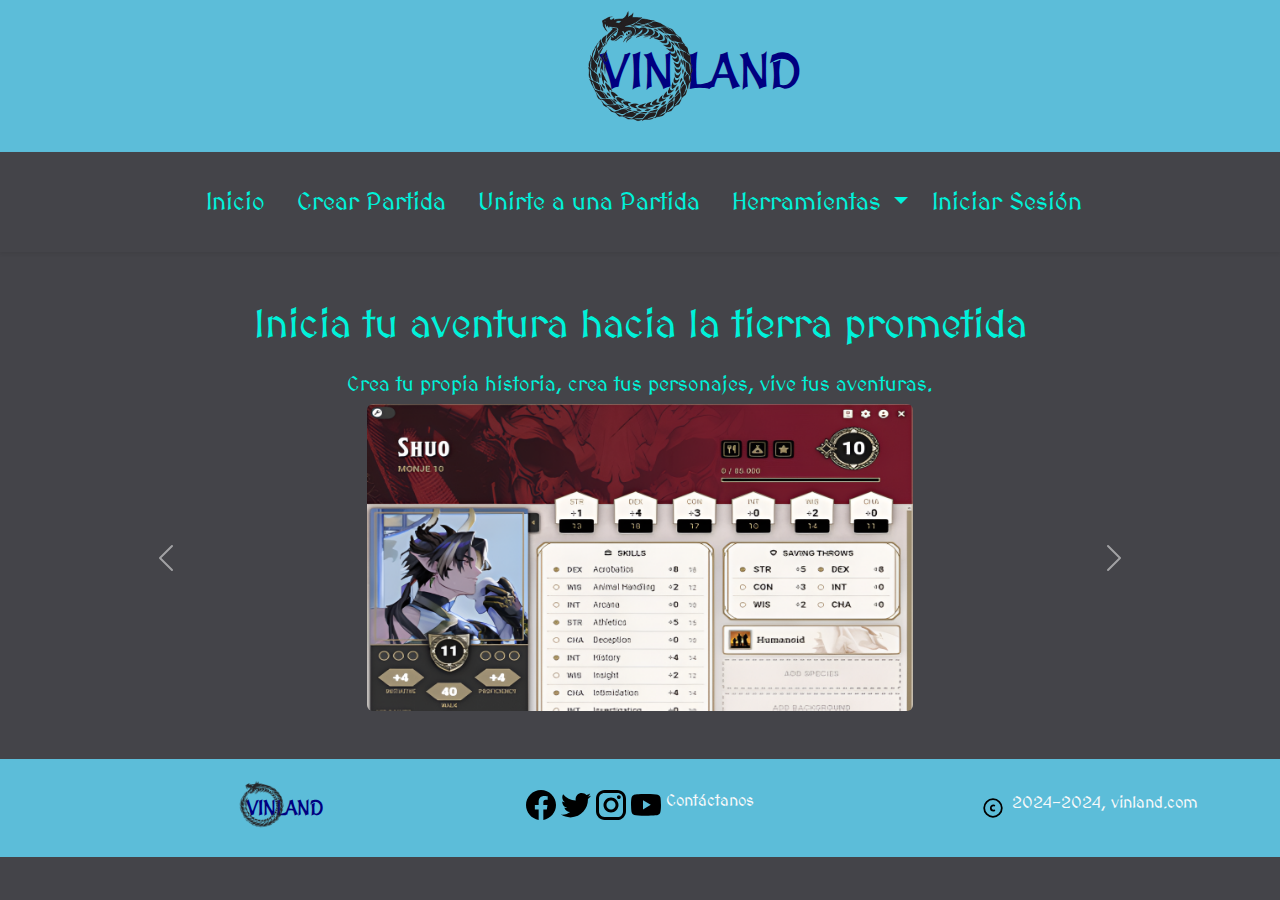
<file: index.html>
<!DOCTYPE html>
<html lang="en">
  <head>
    <meta charset="utf-8" />
    <meta name="viewport" content="width=device-width, initial-scale=1" />
    <style>
      @import url('https://fonts.googleapis.com/css2?family=Mate+SC&family=MedievalSharp&display=swap');
    </style>
    <link rel="stylesheet" href="css/bootstrap.css" />
  </head>
  <body class="bg-dark">

      <header class="bg-primary py-3 text-center">
        <div class="d-flex justify-content-center align-items-center">
          <img src="img/jordmungandr.png" class="logo-bg" alt="Imagen del Logo en el Header"/>
          <h1 class="display-5 text-uppercase fw-bold">
            <a href="index.html" class="text-decoration-none">
              <span class="text-info">VIN</span>
              <span class="text-info">LAND</span>
            </a>
          </h1>
        </div>
      </header>
  
      <nav class="navbar navbar-expand-lg bg-dark shadow-sm py-4">
        <div class="container">
          <button
            class="navbar-toggler"
            type="button"
            data-bs-toggle="collapse"
            data-bs-target="#navbarNav"
            aria-controls="navbarNav"
            aria-expanded="false"
            aria-label="Toggle navigation"
          >
            <span class="navbar-toggler-icon"></span>
          </button>
          <div class="collapse navbar-collapse" id="navbarNav">
            <ul class="navbar-nav mx-auto">
              <li class="nav-item">
                <a class="nav-link text-secondary mx-2" href="index.html">Inicio</a>
              </li>
              <li class="nav-item">
                <a class="nav-link text-secondary mx-2" href="crear/index.html">Crear Partida</a>
              </li>
              <li class="nav-item">
                <a class="nav-link text-secondary mx-2" href="partidas/index.html">Unirte a una Partida</a>
              </li>
              <li class="nav-item dropdown">
                <a
                  class="nav-link dropdown-toggle text-secondary mx-2"
                  href="#"
                  id="navbarDropdown"
                  role="button"
                  data-bs-toggle="dropdown"
                  aria-expanded="false"
                >
                  Herramientas
                </a>
                <div class="dropdown-menu p-3 bg-dark text-secondary" aria-labelledby="navbarDropdown">
                  <div class="d-flex justify-content-around align-items-start">
                    <div class="text-center mx-2">
                      <img src="img/icon-person.png" class="mb-2 img-fluid icon" alt="Icono de una Persona"/>
                      <h5>Personajes</h5>
                      <p>Crea, administra y juega tus personajes</p>
                    </div>
                    <div class="text-center mx-2">
                      <img src="img/🦆 icon _book_.png" class="mb-2 img-fluid icon" alt="Icono de un Libro"/>
                      <h5>Compendio</h5>
                      <p>Tu sistema hecho realidad</p>
                    </div>
                    <div class="text-center mx-2">
                      <img src="img/🦆 icon _compass_.png" class="mb-2 img-fluid icon" alt="Icono de una Brújula"/>
                      <h5>Creador de Mapas</h5>
                      <p>Crea mapas para tus juegos</p>
                    </div>
                  </div>
                </div>
              </li>
              <li class="nav-item">
                <a class="nav-link btn btn-lg text-secondary" href="login/index.html">Iniciar Sesión</a>
              </li>
            </ul>
          </div>
        </div>
      </nav>

      <main class="container text-center my-5">
        <h1 class="mb-4 text-secondary">Inicia tu aventura hacia la tierra prometida</h1>
        <h2 class="lead text-secondary">
          Crea tu propia historia, crea tus personajes, vive tus aventuras.
        </h2>
        <div id="carouselInicio" class="carousel slide" data-bs-ride="carousel">
          <div class="carousel-inner">
            <div class="carousel-item active">
              <div class="row justify-content-center">
                <div class="col-md-6">
                  <img src="img/shuoFicha.png" class="img-fluid rounded" alt="Imagen de Ejemplo sobre una Ficha de Personaje" />
                </div>
              </div>
            </div>
      
            <div class="carousel-item">
              <div class="row justify-content-center">
                <div class="col-md-6">
                  <img src="img/pixelcut-export.png" class="img-fluid rounded" alt="Imagen de Ejemplo sobre una partida de rol" />
                </div>
              </div>
            </div>
          </div>
    
          <button class="carousel-control-prev" type="button" data-bs-target="#carouselInicio" data-bs-slide="prev">
            <span class="carousel-control-prev-icon" aria-hidden="true"></span>
            <span class="visually-hidden">Anterior</span>
          </button>
          <button class="carousel-control-next" type="button" data-bs-target="#carouselInicio" data-bs-slide="next">
            <span class="carousel-control-next-icon" aria-hidden="true"></span>
            <span class="visually-hidden">Siguiente</span>
          </button>
        </div>
      </main>

      <footer class="bg-primary text-light py-4">
        <div class="container">
          <div class="row text-center text-md-start align-items-center">
            <div class="col-md-4 mb-3 mb-md-0 d-flex align-items-center justify-content-center">
              <img src="img/jordmungandr-footer.png" class="logo-footer-bg" alt="Imagen del Logo en el Footer"/>
              <h5 class="text-uppercase fw-bold mb-0">
                <span class="text-info">VIN</span><span class="text-info">LAND</span>
              </h5>
            </div>
      
            <div class="col-md-4 mb-3 mb-md-0 d-flex justify-content-center">
              <p class="mb-2">
                <img src="img/facebook.svg" style="width: 30px;" alt="Imagen del Logo de Facebook"/>
                <img src="img/twitter.svg" style="width: 30px;" alt="Imagen del Logo de Twitter"/>
                <img src="img/instagram.svg" style="width: 30px;" alt="Imagen del Logo de Instagram"/>
                <img src="img/youtube.svg" style="width: 30px;" alt="Imagen del Logo de Youtube"/>
                Contáctanos
              </p>
            </div>
      
            <div class="col-md-4 text-center text-md-end">
              <p class="mb-2">
                <img src="img/icon _copyright_.svg" class="me-1" style="width: 20px;" alt="Imagen del Logo Copyright"/>
                2024-2024, vinland.com
              </p>
            </div>
          </div>
        </div>
      </footer>

      <script src="https://cdn.jsdelivr.net/npm/bootstrap@5.3.0-alpha3/dist/js/bootstrap.bundle.min.js"></script>
  </body>
</html>
</file>
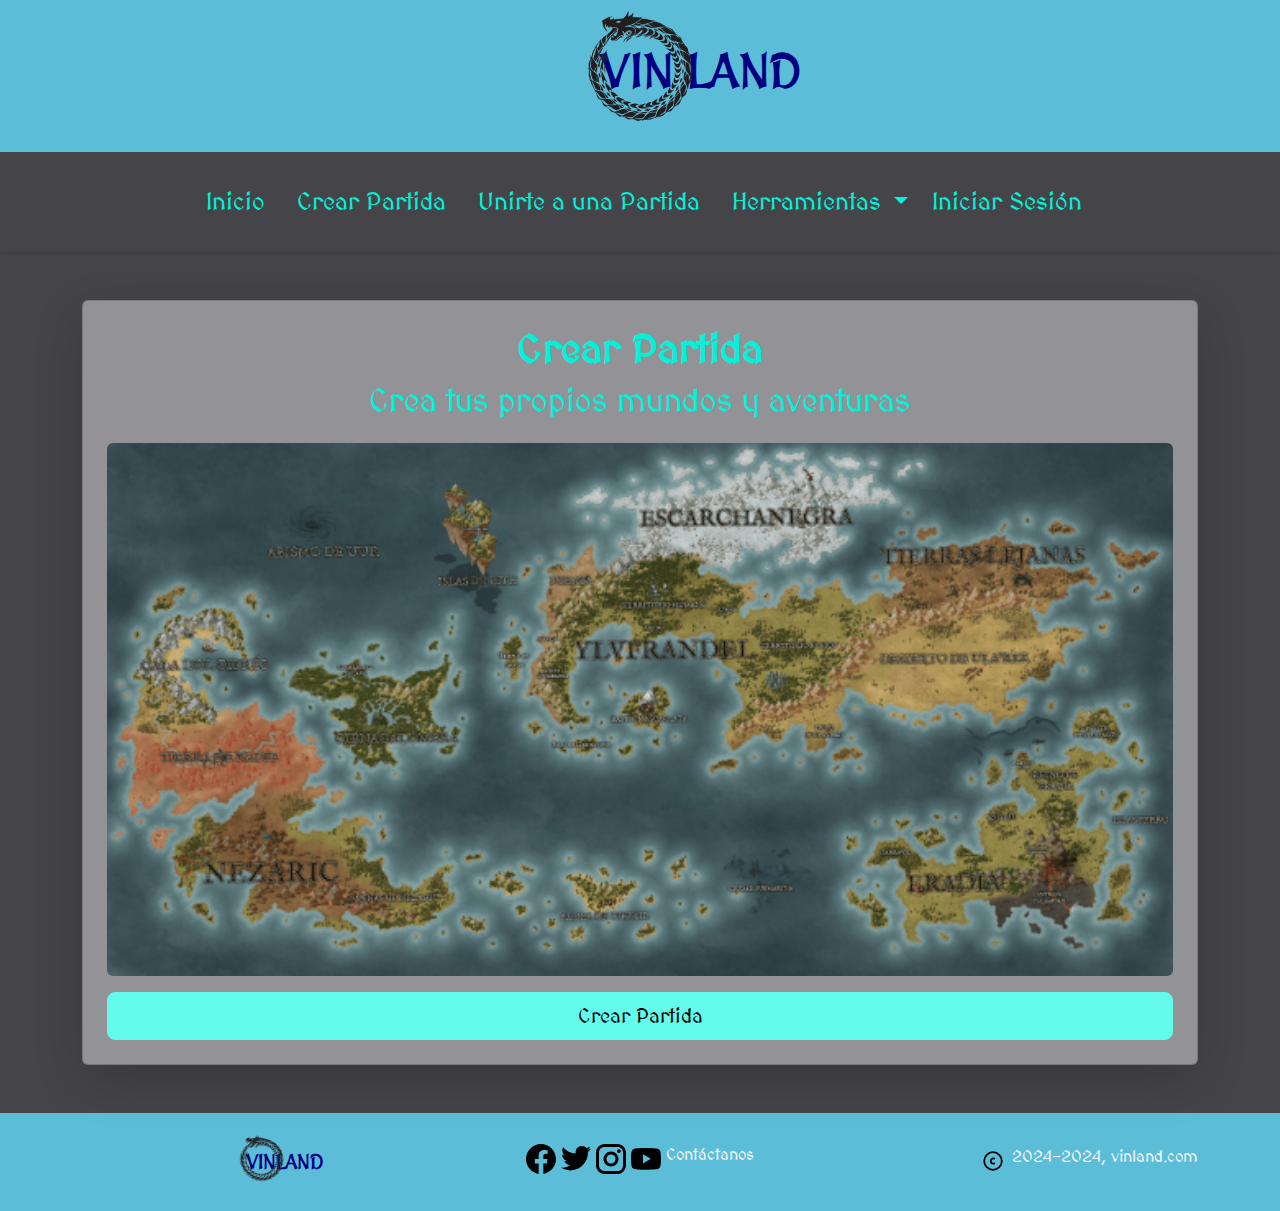
<file: crear/index.html>
<!DOCTYPE html>
<html>
  <head>
    <meta charset="utf-8" />
    <meta name="viewport" content="width=device-width, initial-scale=1" />
    <style>
      @import url('https://fonts.googleapis.com/css2?family=Mate+SC&family=MedievalSharp&display=swap');
    </style>
    <link rel="stylesheet" href="../css/bootstrap.css" />
  </head>
  <body class="bg-dark">

    <header class="bg-primary py-3 text-center">
      <div class="d-flex justify-content-center align-items-center">
        <img src="../img/jordmungandr.png" class="logo-bg" alt="Imagen del Logo en el Header"/>
        <h1 class="display-5 text-uppercase fw-bold">
          <a href="../index.html" class="text-decoration-none">
            <span class="text-info">VIN</span>
            <span class="text-info">LAND</span>
          </a>
        </h1>
      </div>
    </header>

    <nav class="navbar navbar-expand-lg bg-dark shadow-sm py-4">
      <div class="container">
        <button
          class="navbar-toggler"
          type="button"
          data-bs-toggle="collapse"
          data-bs-target="#navbarNav"
          aria-controls="navbarNav"
          aria-expanded="false"
          aria-label="Toggle navigation"
        >
          <span class="navbar-toggler-icon"></span>
        </button>
        <div class="collapse navbar-collapse" id="navbarNav">
          <ul class="navbar-nav mx-auto">
            <li class="nav-item">
              <a class="nav-link text-secondary mx-2" href="../index.html">Inicio</a>
            </li>
            <li class="nav-item">
              <a class="nav-link text-secondary mx-2" href="../crear/index.html">Crear Partida</a>
            </li>
            <li class="nav-item">
              <a class="nav-link text-secondary mx-2" href="../partidas/index.html">Unirte a una Partida</a>
            </li>
            <li class="nav-item dropdown">
              <a
                class="nav-link dropdown-toggle text-secondary mx-2"
                href="#"
                id="navbarDropdown"
                role="button"
                data-bs-toggle="dropdown"
                aria-expanded="false"
              >
                Herramientas
              </a>
              <div class="dropdown-menu p-3 bg-dark text-secondary" aria-labelledby="navbarDropdown">
                <div class="d-flex justify-content-around align-items-start">
                  <div class="text-center mx-2">
                    <img src="../img/icon-person.png" class="mb-2 img-fluid icon" alt="Icono de una Persona"/>
                    <h5>Personajes</h5>
                    <p>Crea, administra y juega tus personajes</p>
                  </div>
                  <div class="text-center mx-2">
                    <img src="../img/🦆 icon _book_.png" class="mb-2 img-fluid icon" alt="Icono de un Libro"/>
                    <h5>Compendio</h5>
                    <p>Tu sistema hecho realidad</p>
                  </div>
                  <div class="text-center mx-2">
                    <img src="../img/🦆 icon _compass_.png" class="mb-2 img-fluid icon" alt="Icono de una Brújula"/>
                    <h5>Creador de Mapas</h5>
                    <p>Crea mapas para tus juegos</p>
                  </div>
                </div>
              </div>
            </li>
            <li class="nav-item">
              <a class="nav-link btn btn-lg text-secondary" href="../login/index.html">Iniciar Sesión</a>
            </li>
          </ul>
        </div>
      </div>
    </nav>

    <main class="container text-center my-5">
      <div class="card shadow-lg p-4 mx-auto">
        <h1 class="fw-bold text-secondary">Crear Partida</h1>
        <h2 class="text-secondary">Crea tus propios mundos y aventuras</h2>
        <img src="../img/Mapa 1.png" class="img-fluid rounded my-3" alt="Imagen que muestra un Mapa del Mundo usado en una Aventura"/>
        <button class="btn btn-secondary btn-lg" onclick="mensajeAlerta()">Crear Partida</button>
      </div>
    </main>

    <footer class="bg-primary text-light py-4">
      <div class="container">
        <div class="row text-center text-md-start align-items-center">
          <div class="col-md-4 mb-3 mb-md-0 d-flex align-items-center justify-content-center">
            <img src="../img/jordmungandr-footer.png" class="logo-footer-bg" alt="Imagen del Logo en el Footer"/>
            <h5 class="text-uppercase fw-bold mb-0">
              <span class="text-info">VIN</span><span class="text-info">LAND</span>
            </h5>
          </div>
    
          <div class="col-md-4 mb-3 mb-md-0 d-flex justify-content-center">
            <p class="mb-2">
              <img src="../img/facebook.svg" style="width: 30px;" alt="Imagen del Logo de Facebook"/>
              <img src="../img/twitter.svg" style="width: 30px;" alt="Imagen del Logo de Twitter"/>
              <img src="../img/instagram.svg" style="width: 30px;" alt="Imagen del Logo de Instagram"/>
              <img src="../img/youtube.svg" style="width: 30px;" alt="Imagen del Logo de Youtube"/>
              Contáctanos
            </p>
          </div>
    
          <div class="col-md-4 text-center text-md-end">
            <p class="mb-2">
              <img src="../img/icon _copyright_.svg" class="me-1" style="width: 20px;" alt="Imagen del Logo Copyright"/>
              2024-2024, vinland.com
            </p>
          </div>
        </div>
      </div>
    </footer>

    <script src="https://cdn.jsdelivr.net/npm/bootstrap@5.3.0-alpha3/dist/js/bootstrap.bundle.min.js"></script>
    <script>
      function mensajeAlerta() {
        alert("Disponible proximamente!!!");
      }
    </script>
  </body>
</html>
</file>
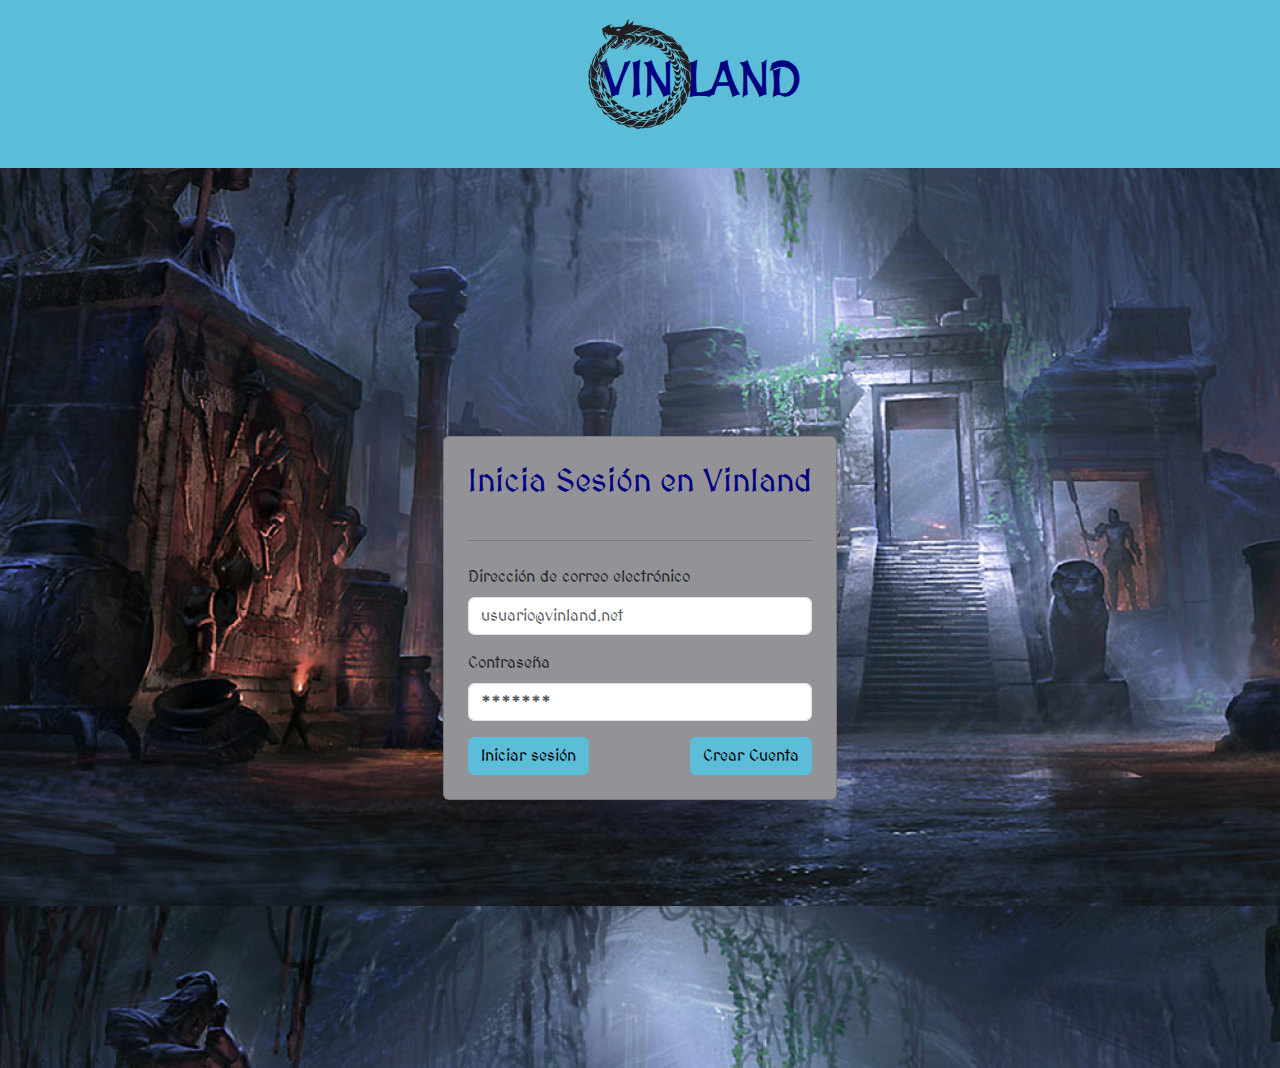
<file: login/index.html>
<!DOCTYPE html>
<html>
  <head>
    <meta charset="utf-8" />
    <meta name="viewport" content="width=device-width, initial-scale=1" />
    <style>
      @import url('https://fonts.googleapis.com/css2?family=Mate+SC&family=MedievalSharp&display=swap');
    </style>
    <link rel="stylesheet" href="../css/bootstrap.css" />
  </head>
  <body class="img-bg">

    <header class="bg-primary py-4 text-center">
      <div class="d-flex justify-content-center align-items-center">
        <img src="../img/jordmungandr.png" class="logo-bg" alt="Imagen del Logo en el Header"/>
        <h1 class="display-5 text-uppercase fw-bold">
          <a href="../index.html" class="text-decoration-none">
            <span class="text-info">VIN</span>
            <span class="text-info">LAND</span>
          </a>
        </h1>
      </div>
    </header>

    <main class="container d-flex justify-content-center align-items-center vh-100">
      <div class="card shadow-lg p-4 card-bg">
        <h2 class="text-center mb-4 text-info">
          Inicia Sesión en Vinland
        </h2>
        <hr class="mb-4" />
        <form>
          <div class="mb-3">
            <label for="email" class="form-label">Dirección de correo electrónico</label>
            <input
              type="email"
              class="form-control"
              id="email"
              placeholder="usuario@vinland.net"
            />
          </div>
          <div class="mb-3">
            <label for="password" class="form-label">Contraseña</label>
            <input
              type="password"
              class="form-control"
              id="password"
              placeholder="*******"
            />
          </div>
          <div class="d-flex justify-content-between">
            <button type="submit" class="btn btn-primary">Iniciar sesión</button>
            <button type="submit" class="btn btn-primary">Crear Cuenta</button>
          </div>
        </form>
      </div>
    </main>

    <script
      src="https://cdn.jsdelivr.net/npm/bootstrap@5.3.0-alpha3/dist/js/bootstrap.bundle.min.js"
    ></script>
  </body>
</html>
</file>
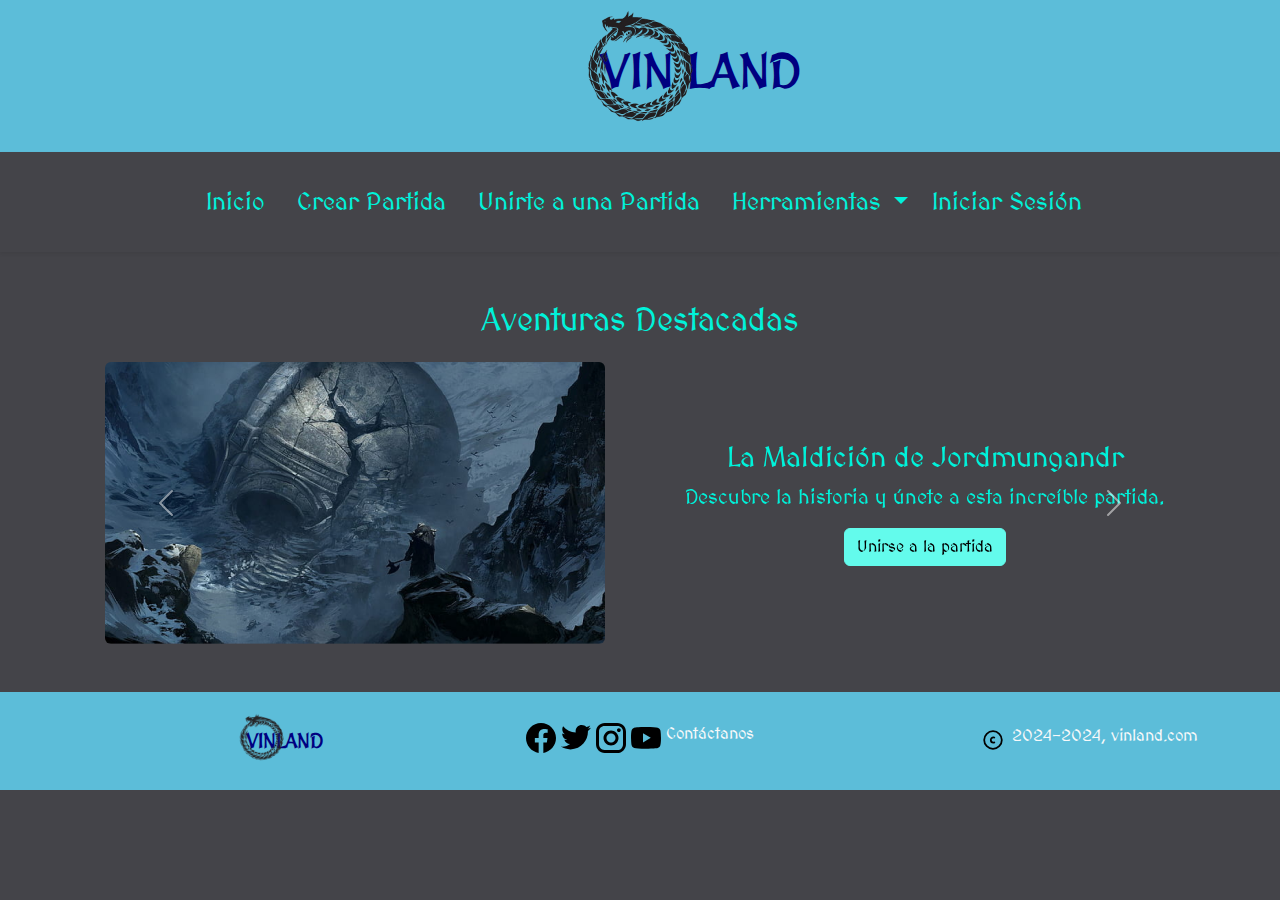
<file: partidas/index.html>
<!DOCTYPE html>
<html>

<head>
  <meta charset="utf-8" />
  <meta name="viewport" content="width=device-width, initial-scale=1" />
  <style>
    @import url('https://fonts.googleapis.com/css2?family=Mate+SC&family=MedievalSharp&display=swap');
  </style>
  <link rel="stylesheet" href="../css/bootstrap.css" />
</head>

<body class="bg-dark">

  <header class="bg-primary py-3 text-center">
    <div class="d-flex justify-content-center align-items-center">
      <img src="../img/jordmungandr.png" class="logo-bg" alt="Imagen del Logo en el Header"/>
      <h1 class="display-5 text-uppercase fw-bold">
        <a href="../index.html" class="text-decoration-none">
          <span class="text-info">VIN</span>
          <span class="text-info">LAND</span>
        </a>
      </h1>
    </div>
  </header>

  <nav class="navbar navbar-expand-lg bg-dark shadow-sm py-4">
    <div class="container">
      <button class="navbar-toggler" type="button" data-bs-toggle="collapse" data-bs-target="#navbarNav"
        aria-controls="navbarNav" aria-expanded="false" aria-label="Toggle navigation">
        <span class="navbar-toggler-icon"></span>
      </button>
      <div class="collapse navbar-collapse" id="navbarNav">
        <ul class="navbar-nav mx-auto">
          <li class="nav-item">
            <a class="nav-link text-secondary mx-2" href="../index.html">Inicio</a>
          </li>
          <li class="nav-item">
            <a class="nav-link text-secondary mx-2" href="../crear/index.html">Crear Partida</a>
          </li>
          <li class="nav-item">
            <a class="nav-link text-secondary mx-2" href="../partidas/index.html">Unirte a una Partida</a>
          </li>
          <li class="nav-item dropdown">
            <a class="nav-link dropdown-toggle text-secondary mx-2" href="#" id="navbarDropdown" role="button"
              data-bs-toggle="dropdown" aria-expanded="false">
              Herramientas
            </a>
            <div class="dropdown-menu p-3 bg-dark text-secondary" aria-labelledby="navbarDropdown">
              <div class="d-flex justify-content-around align-items-start">
                <div class="text-center mx-2">
                  <img src="../img/icon-person.png" class="mb-2 img-fluid icon" alt="Icono de una Persona"/>
                  <h5>Personajes</h5>
                  <p>Crea, administra y juega tus personajes</p>
                </div>
                <div class="text-center mx-2">
                  <img src="../img/🦆 icon _book_.png" class="mb-2 img-fluid icon" alt="Icono de un Libro"/>
                  <h5>Compendio</h5>
                  <p>Tu sistema hecho realidad</p>
                </div>
                <div class="text-center mx-2">
                  <img src="../img/🦆 icon _compass_.png" class="mb-2 img-fluid icon" alt="Icono de una Brújula"/>
                  <h5>Creador de Mapas</h5>
                  <p>Crea mapas para tus juegos</p>
                </div>
              </div>
            </div>
          </li>
          <li class="nav-item">
            <a class="nav-link btn btn-lg text-secondary" href="../login/index.html">Iniciar Sesión</a>
          </li>
        </ul>
      </div>
    </div>
  </nav>

  <main class="container text-center my-5">
    <h2 class="text-secondary mb-4">Aventuras Destacadas</h2>
    <div id="aventuraCarousel" class="carousel slide" data-bs-ride="carousel">
      <div class="carousel-inner">
        <div class="carousel-item active">
          <div class="row align-items-center">
            <div class="col-md-6">
              <img src="../img/maldicionjordmungandr-1.png" class="img-fluid rounded" alt="Portada de una partida llamada Maldición de Jordmungandr" />
            </div>
            <div class="col-md-6">
              <h3 class="text-secondary">La Maldición de Jordmungandr</h3>
              <p class="lead text-secondary">Descubre la historia y únete a esta increíble partida.</p>
              <a href="#" class="btn btn-secondary" data-bs-toggle="modal" data-bs-target="#modalJormundangr">Unirse a la partida</a>
            </div>
          </div>
        </div>

        <div class="carousel-item">
          <div class="row align-items-center">
            <div class="col-md-6">
              <img src="../img/tumbadelrey-1.png" class="img-fluid rounded" alt="Portada de una partida llamada Tumba del Rey" />
            </div>
            <div class="col-md-6">
              <h3 class="text-secondary">La Tumba del Rey</h3>
              <p class="lead text-secondary">Una aventura épica que no te puedes perder.</p>
              <a href="#" class="btn btn-secondary" data-bs-toggle="modal" data-bs-target="#modalTumbaRey">Unirse a la partida</a>
            </div>
          </div>
        </div>
      </div>

      <button class="carousel-control-prev" type="button" data-bs-target="#aventuraCarousel" data-bs-slide="prev">
        <span class="carousel-control-prev-icon" aria-hidden="true"></span>
        <span class="visually-hidden">Anterior</span>
      </button>
      <button class="carousel-control-next" type="button" data-bs-target="#aventuraCarousel" data-bs-slide="next">
        <span class="carousel-control-next-icon" aria-hidden="true"></span>
        <span class="visually-hidden">Siguiente</span>
      </button>
    </div>
  </main>

  <footer class="bg-primary text-light py-4">
    <div class="container">
      <div class="row text-center text-md-start align-items-center">
        <div class="col-md-4 mb-3 mb-md-0 d-flex align-items-center justify-content-center">
          <img src="../img/jordmungandr-footer.png" class="logo-footer-bg" alt="Imagen del Logo en el Footer"/>
          <h5 class="text-uppercase fw-bold mb-0">
            <span class="text-info">VIN</span><span class="text-info">LAND</span>
          </h5>
        </div>

        <div class="col-md-4 mb-3 mb-md-0 d-flex justify-content-center">
          <p class="mb-2">
            <img src="../img/facebook.svg" style="width: 30px;" alt="Imagen del Logo de Facebook"/>
            <img src="../img/twitter.svg" style="width: 30px;" alt="Imagen del Logo de Twitter"/>
            <img src="../img/instagram.svg" style="width: 30px;" alt="Imagen del Logo de Instagram"/>
            <img src="../img/youtube.svg" style="width: 30px;" alt="Imagen del Logo de Youtube"/>
            Contáctanos
          </p>
        </div>

        <div class="col-md-4 text-center text-md-end">
          <p class="mb-2">
            <img src="../img/icon _copyright_.svg" class="me-1" style="width: 20px;" alt="Imagen del Logo Copyright"/>
            2024-2024, vinland.com
          </p>
        </div>
      </div>
    </div>
  </footer>
  
  <div class="modal fade" id="modalJormundangr" tabindex="-1" aria-labelledby="modalJormundangrLabel"
    aria-hidden="true">
    <div class="modal-dialog">
      <div class="modal-content">
        <div class="modal-header">
          <h5 class="modal-title" id="modalJormundangrLabel">Unirse a "La Maldición de Jormundangr"</h5>
          <button type="button" class="btn-close" data-bs-dismiss="modal" aria-label="Cerrar"></button>
        </div>
        <div class="modal-body">
          <p>Descubre la historia y únete a esta increíble partida.</p>
        </div>
        <div class="modal-footer">
          <button type="button" class="btn btn-secondary" data-bs-dismiss="modal">Cerrar</button>
          <button type="button" class="btn btn-secondary">Unirse</button>
        </div>
      </div>
    </div>
  </div>

  
  <div class="modal fade" id="modalTumbaRey" tabindex="-1" aria-labelledby="modalTumbaReyLabel" aria-hidden="true">
    <div class="modal-dialog">
      <div class="modal-content">
        <div class="modal-header">
          <h5 class="modal-title" id="modalTumbaReyLabel">Unirse a "La Tumba del Rey"</h5>
          <button type="button" class="btn-close" data-bs-dismiss="modal" aria-label="Cerrar"></button>
        </div>
        <div class="modal-body">
          <p>Una aventura épica que no te puedes perder.</p>
        </div>
        <div class="modal-footer">
          <button type="button" class="btn btn-secondary" data-bs-dismiss="modal">Cerrar</button>
          <button type="button" class="btn btn-secondary">Unirse</button>
        </div>
      </div>
    </div>
  </div>

  <script src="https://cdn.jsdelivr.net/npm/bootstrap@5.3.0-alpha3/dist/js/bootstrap.bundle.min.js"></script>
</body>

</html>
</file>
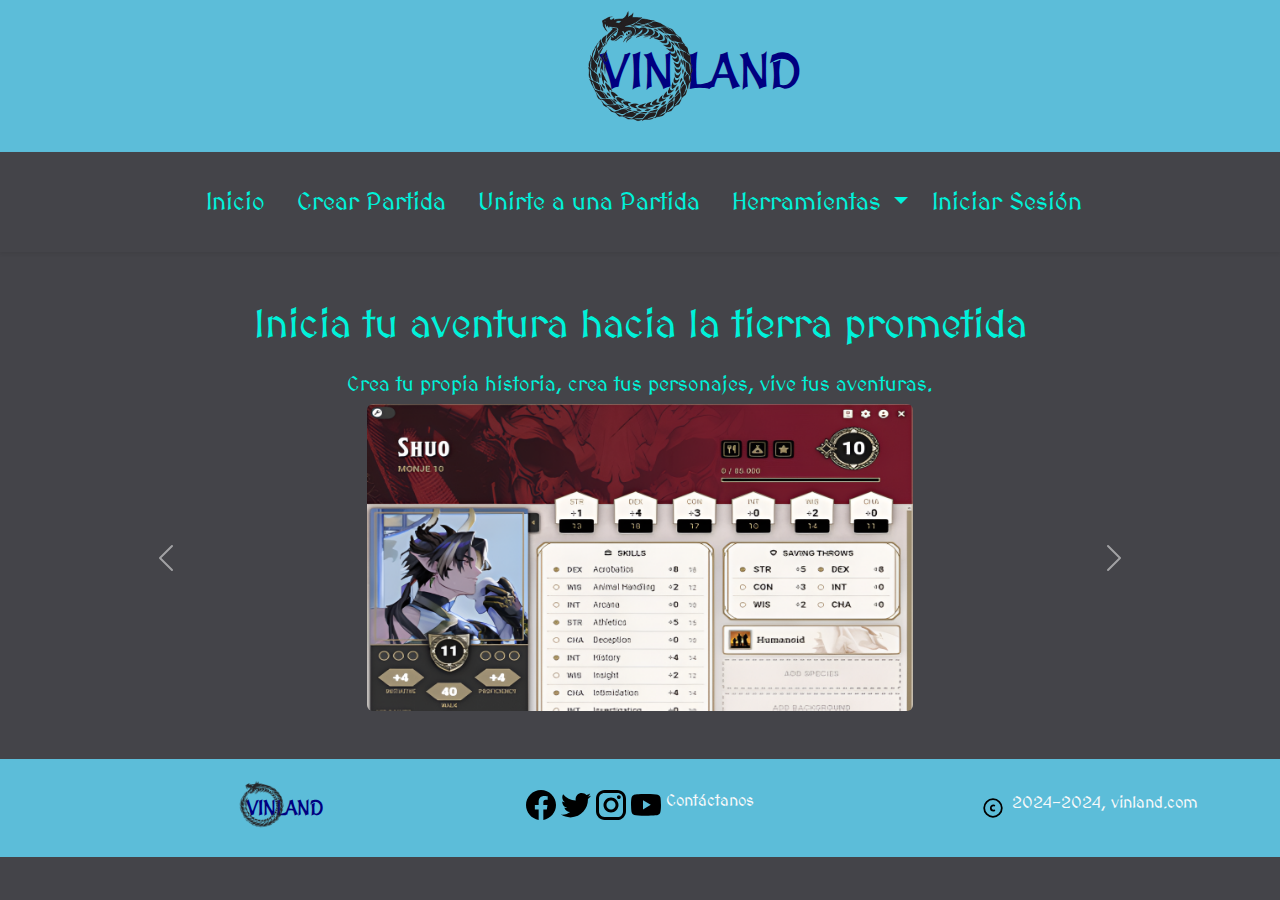
<file: proyectoFigma/index.html>
<!DOCTYPE html>
<html lang="en">
  <head>
    <meta charset="utf-8" />
    <meta name="viewport" content="width=device-width, initial-scale=1" />
    <style>
      @import url('https://fonts.googleapis.com/css2?family=Mate+SC&family=MedievalSharp&display=swap');
    </style>
    <link rel="stylesheet" href="../css/bootstrap.css" />
  </head>
  <body class="bg-dark">

      <header class="bg-primary py-3 text-center">
        <div class="d-flex justify-content-center align-items-center">
          <img src="img/jordmungandr.png" class="logo-bg" alt="Imagen del Logo en el Header"/>
          <h1 class="display-5 text-uppercase fw-bold">
            <a href="index.html" class="text-decoration-none">
              <span class="text-info">VIN</span>
              <span class="text-info">LAND</span>
            </a>
          </h1>
        </div>
      </header>
  
      <nav class="navbar navbar-expand-lg bg-dark shadow-sm py-4">
        <div class="container">
          <button
            class="navbar-toggler"
            type="button"
            data-bs-toggle="collapse"
            data-bs-target="#navbarNav"
            aria-controls="navbarNav"
            aria-expanded="false"
            aria-label="Toggle navigation"
          >
            <span class="navbar-toggler-icon"></span>
          </button>
          <div class="collapse navbar-collapse" id="navbarNav">
            <ul class="navbar-nav mx-auto">
              <li class="nav-item">
                <a class="nav-link text-secondary mx-2" href="index.html">Inicio</a>
              </li>
              <li class="nav-item">
                <a class="nav-link text-secondary mx-2" href="crear/index.html">Crear Partida</a>
              </li>
              <li class="nav-item">
                <a class="nav-link text-secondary mx-2" href="partidas/index.html">Unirte a una Partida</a>
              </li>
              <li class="nav-item dropdown">
                <a
                  class="nav-link dropdown-toggle text-secondary mx-2"
                  href="#"
                  id="navbarDropdown"
                  role="button"
                  data-bs-toggle="dropdown"
                  aria-expanded="false"
                >
                  Herramientas
                </a>
                <div class="dropdown-menu p-3 bg-dark text-secondary" aria-labelledby="navbarDropdown">
                  <div class="d-flex justify-content-around align-items-start">
                    <div class="text-center mx-2">
                      <img src="img/icon-person.png" class="mb-2 img-fluid icon" alt="Icono de una Persona"/>
                      <h5>Personajes</h5>
                      <p>Crea, administra y juega tus personajes</p>
                    </div>
                    <div class="text-center mx-2">
                      <img src="img/🦆 icon _book_.png" class="mb-2 img-fluid icon" alt="Icono de un Libro"/>
                      <h5>Compendio</h5>
                      <p>Tu sistema hecho realidad</p>
                    </div>
                    <div class="text-center mx-2">
                      <img src="img/🦆 icon _compass_.png" class="mb-2 img-fluid icon" alt="Icono de una Brújula"/>
                      <h5>Creador de Mapas</h5>
                      <p>Crea mapas para tus juegos</p>
                    </div>
                  </div>
                </div>
              </li>
              <li class="nav-item">
                <a class="nav-link btn btn-lg text-secondary" href="login/index.html">Iniciar Sesión</a>
              </li>
            </ul>
          </div>
        </div>
      </nav>

      <main class="container text-center my-5">
        <h1 class="mb-4 text-secondary">Inicia tu aventura hacia la tierra prometida</h1>
        <h2 class="lead text-secondary">
          Crea tu propia historia, crea tus personajes, vive tus aventuras.
        </h2>
        <div id="carouselInicio" class="carousel slide" data-bs-ride="carousel">
          <div class="carousel-inner">
            <div class="carousel-item active">
              <div class="row justify-content-center">
                <div class="col-md-6">
                  <img src="img/shuoFicha.png" class="img-fluid rounded" alt="Imagen de Ejemplo sobre una Ficha de Personaje" />
                </div>
              </div>
            </div>
      
            <div class="carousel-item">
              <div class="row justify-content-center">
                <div class="col-md-6">
                  <img src="img/pixelcut-export.png" class="img-fluid rounded" alt="Imagen de Ejemplo sobre una partida de rol" />
                </div>
              </div>
            </div>
          </div>
    
          <button class="carousel-control-prev" type="button" data-bs-target="#carouselInicio" data-bs-slide="prev">
            <span class="carousel-control-prev-icon" aria-hidden="true"></span>
            <span class="visually-hidden">Anterior</span>
          </button>
          <button class="carousel-control-next" type="button" data-bs-target="#carouselInicio" data-bs-slide="next">
            <span class="carousel-control-next-icon" aria-hidden="true"></span>
            <span class="visually-hidden">Siguiente</span>
          </button>
        </div>
      </main>

      <footer class="bg-primary text-light py-4">
        <div class="container">
          <div class="row text-center text-md-start align-items-center">
            <div class="col-md-4 mb-3 mb-md-0 d-flex align-items-center justify-content-center">
              <img src="img/jordmungandr-footer.png" class="logo-footer-bg" alt="Imagen del Logo en el Footer"/>
              <h5 class="text-uppercase fw-bold mb-0">
                <span class="text-info">VIN</span><span class="text-info">LAND</span>
              </h5>
            </div>
      
            <div class="col-md-4 mb-3 mb-md-0 d-flex justify-content-center">
              <p class="mb-2">
                <img src="img/facebook.svg" style="width: 30px;" alt="Imagen del Logo de Facebook"/>
                <img src="img/twitter.svg" style="width: 30px;" alt="Imagen del Logo de Twitter"/>
                <img src="img/instagram.svg" style="width: 30px;" alt="Imagen del Logo de Instagram"/>
                <img src="img/youtube.svg" style="width: 30px;" alt="Imagen del Logo de Youtube"/>
                Contáctanos
              </p>
            </div>
      
            <div class="col-md-4 text-center text-md-end">
              <p class="mb-2">
                <img src="img/icon _copyright_.svg" class="me-1" style="width: 20px;" alt="Imagen del Logo Copyright"/>
                2024-2024, vinland.com
              </p>
            </div>
          </div>
        </div>
      </footer>

      <script src="https://cdn.jsdelivr.net/npm/bootstrap@5.3.0-alpha3/dist/js/bootstrap.bundle.min.js"></script>
  </body>
</html>
</file>
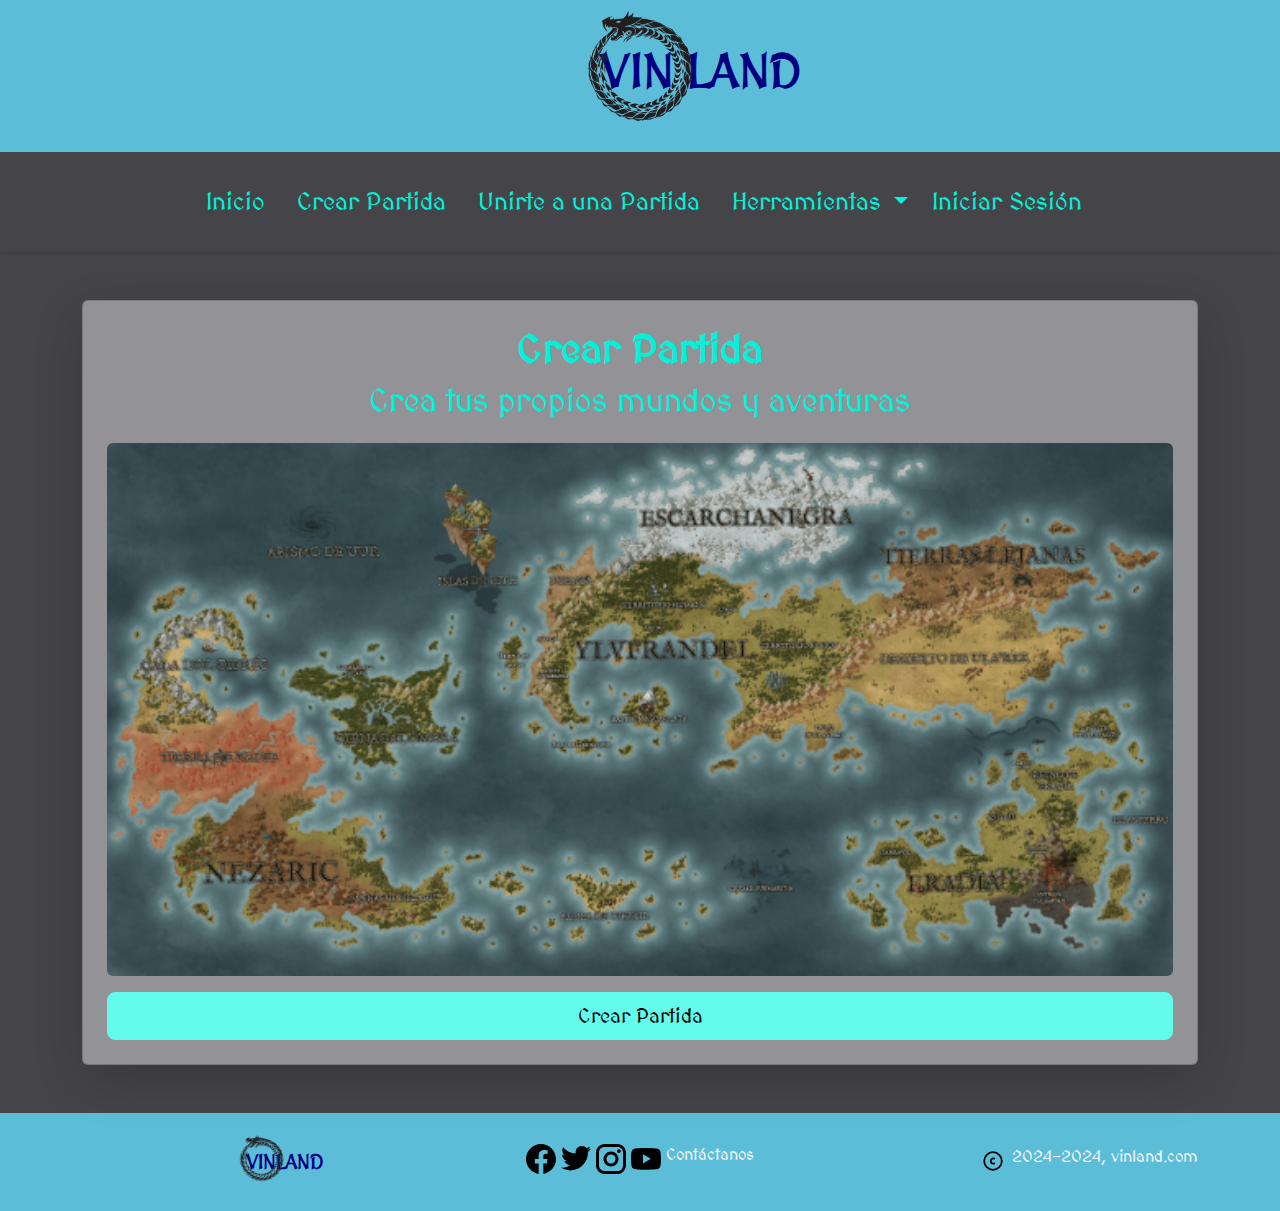
<file: proyectoFigma/crear/index.html>
<!DOCTYPE html>
<html>
  <head>
    <meta charset="utf-8" />
    <meta name="viewport" content="width=device-width, initial-scale=1" />
    <style>
      @import url('https://fonts.googleapis.com/css2?family=Mate+SC&family=MedievalSharp&display=swap');
    </style>
    <link rel="stylesheet" href="../../css/bootstrap.css" />
  </head>
  <body class="bg-dark">

    <header class="bg-primary py-3 text-center">
      <div class="d-flex justify-content-center align-items-center">
        <img src="../img/jordmungandr.png" class="logo-bg" alt="Imagen del Logo en el Header"/>
        <h1 class="display-5 text-uppercase fw-bold">
          <a href="../index.html" class="text-decoration-none">
            <span class="text-info">VIN</span>
            <span class="text-info">LAND</span>
          </a>
        </h1>
      </div>
    </header>

    <nav class="navbar navbar-expand-lg bg-dark shadow-sm py-4">
      <div class="container">
        <button
          class="navbar-toggler"
          type="button"
          data-bs-toggle="collapse"
          data-bs-target="#navbarNav"
          aria-controls="navbarNav"
          aria-expanded="false"
          aria-label="Toggle navigation"
        >
          <span class="navbar-toggler-icon"></span>
        </button>
        <div class="collapse navbar-collapse" id="navbarNav">
          <ul class="navbar-nav mx-auto">
            <li class="nav-item">
              <a class="nav-link text-secondary mx-2" href="../index.html">Inicio</a>
            </li>
            <li class="nav-item">
              <a class="nav-link text-secondary mx-2" href="../crear/index.html">Crear Partida</a>
            </li>
            <li class="nav-item">
              <a class="nav-link text-secondary mx-2" href="../partidas/index.html">Unirte a una Partida</a>
            </li>
            <li class="nav-item dropdown">
              <a
                class="nav-link dropdown-toggle text-secondary mx-2"
                href="#"
                id="navbarDropdown"
                role="button"
                data-bs-toggle="dropdown"
                aria-expanded="false"
              >
                Herramientas
              </a>
              <div class="dropdown-menu p-3 bg-dark text-secondary" aria-labelledby="navbarDropdown">
                <div class="d-flex justify-content-around align-items-start">
                  <div class="text-center mx-2">
                    <img src="../img/icon-person.png" class="mb-2 img-fluid icon" alt="Icono de una Persona"/>
                    <h5>Personajes</h5>
                    <p>Crea, administra y juega tus personajes</p>
                  </div>
                  <div class="text-center mx-2">
                    <img src="../img/🦆 icon _book_.png" class="mb-2 img-fluid icon" alt="Icono de un Libro"/>
                    <h5>Compendio</h5>
                    <p>Tu sistema hecho realidad</p>
                  </div>
                  <div class="text-center mx-2">
                    <img src="../img/🦆 icon _compass_.png" class="mb-2 img-fluid icon" alt="Icono de una Brújula"/>
                    <h5>Creador de Mapas</h5>
                    <p>Crea mapas para tus juegos</p>
                  </div>
                </div>
              </div>
            </li>
            <li class="nav-item">
              <a class="nav-link btn btn-lg text-secondary" href="../login/index.html">Iniciar Sesión</a>
            </li>
          </ul>
        </div>
      </div>
    </nav>

    <main class="container text-center my-5">
      <div class="card shadow-lg p-4 mx-auto">
        <h1 class="fw-bold text-secondary">Crear Partida</h1>
        <h2 class="text-secondary">Crea tus propios mundos y aventuras</h2>
        <img src="../img/Mapa 1.png" class="img-fluid rounded my-3" alt="Imagen que muestra un Mapa del Mundo usado en una Aventura"/>
        <button class="btn btn-secondary btn-lg" onclick="mensajeAlerta()">Crear Partida</button>
      </div>
    </main>

    <footer class="bg-primary text-light py-4">
      <div class="container">
        <div class="row text-center text-md-start align-items-center">
          <div class="col-md-4 mb-3 mb-md-0 d-flex align-items-center justify-content-center">
            <img src="../img/jordmungandr-footer.png" class="logo-footer-bg" alt="Imagen del Logo en el Footer"/>
            <h5 class="text-uppercase fw-bold mb-0">
              <span class="text-info">VIN</span><span class="text-info">LAND</span>
            </h5>
          </div>
    
          <div class="col-md-4 mb-3 mb-md-0 d-flex justify-content-center">
            <p class="mb-2">
              <img src="../img/facebook.svg" style="width: 30px;" alt="Imagen del Logo de Facebook"/>
              <img src="../img/twitter.svg" style="width: 30px;" alt="Imagen del Logo de Twitter"/>
              <img src="../img/instagram.svg" style="width: 30px;" alt="Imagen del Logo de Instagram"/>
              <img src="../img/youtube.svg" style="width: 30px;" alt="Imagen del Logo de Youtube"/>
              Contáctanos
            </p>
          </div>
    
          <div class="col-md-4 text-center text-md-end">
            <p class="mb-2">
              <img src="../img/icon _copyright_.svg" class="me-1" style="width: 20px;" alt="Imagen del Logo Copyright"/>
              2024-2024, vinland.com
            </p>
          </div>
        </div>
      </div>
    </footer>

    <script src="https://cdn.jsdelivr.net/npm/bootstrap@5.3.0-alpha3/dist/js/bootstrap.bundle.min.js"></script>
    <script>
      function mensajeAlerta() {
        alert("Disponible proximamente!!!");
      }
    </script>
  </body>
</html>
</file>
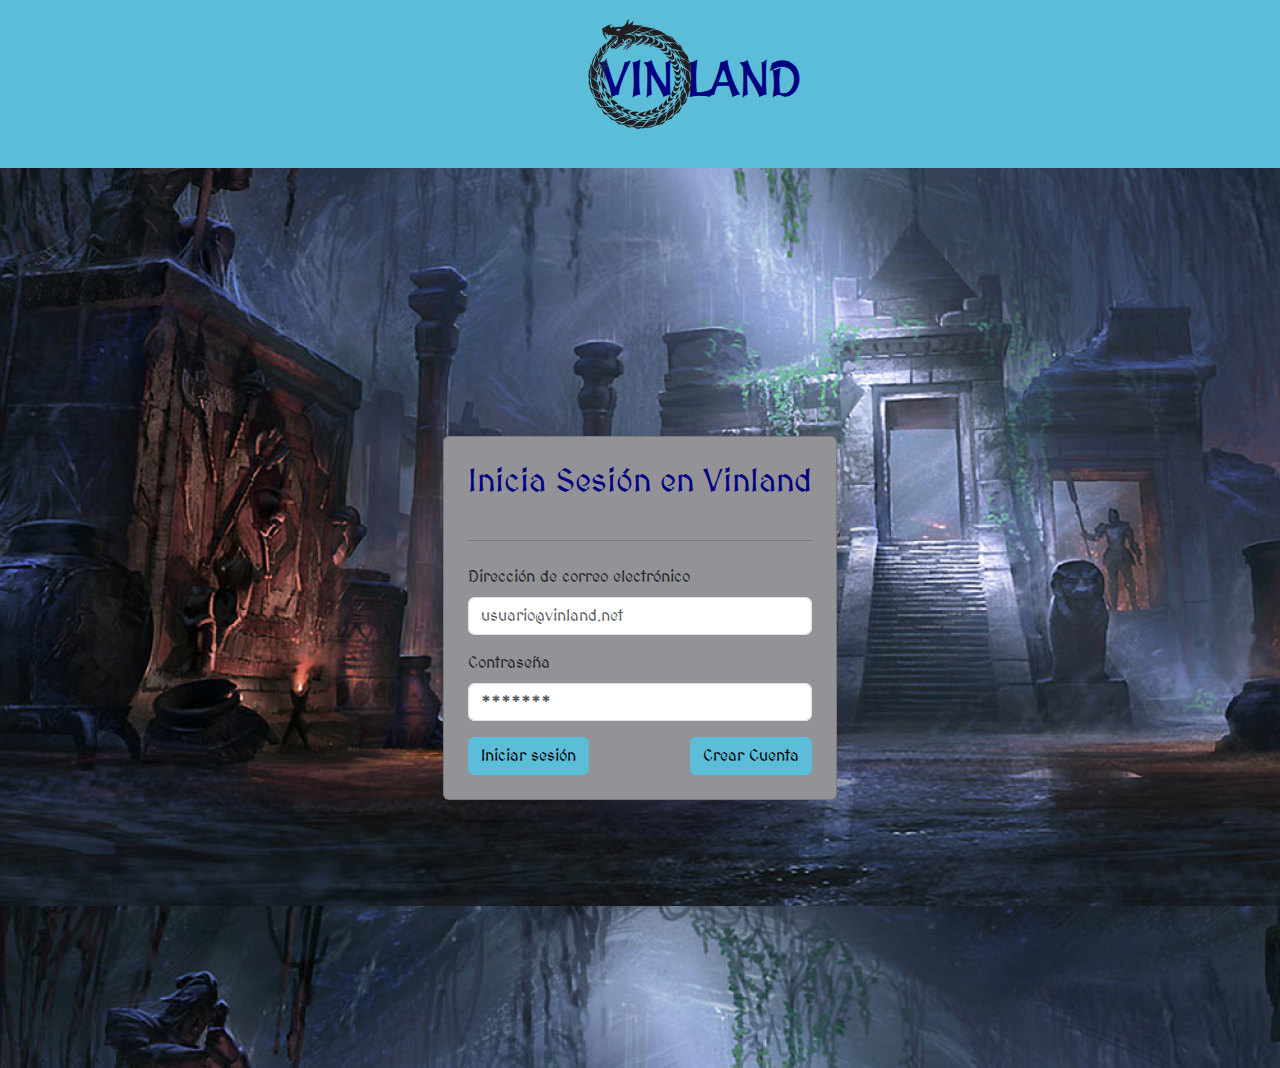
<file: proyectoFigma/login/index.html>
<!DOCTYPE html>
<html>
  <head>
    <meta charset="utf-8" />
    <meta name="viewport" content="width=device-width, initial-scale=1" />
    <style>
      @import url('https://fonts.googleapis.com/css2?family=Mate+SC&family=MedievalSharp&display=swap');
    </style>
    <link rel="stylesheet" href="../../css/bootstrap.css" />
  </head>
  <body class="img-bg">

    <header class="bg-primary py-4 text-center">
      <div class="d-flex justify-content-center align-items-center">
        <img src="../img/jordmungandr.png" class="logo-bg" alt="Imagen del Logo en el Header"/>
        <h1 class="display-5 text-uppercase fw-bold">
          <a href="../index.html" class="text-decoration-none">
            <span class="text-info">VIN</span>
            <span class="text-info">LAND</span>
          </a>
        </h1>
      </div>
    </header>

    <main class="container d-flex justify-content-center align-items-center vh-100">
      <div class="card shadow-lg p-4 card-bg">
        <h2 class="text-center mb-4 text-info">
          Inicia Sesión en Vinland
        </h2>
        <hr class="mb-4" />
        <form>
          <div class="mb-3">
            <label for="email" class="form-label">Dirección de correo electrónico</label>
            <input
              type="email"
              class="form-control"
              id="email"
              placeholder="usuario@vinland.net"
            />
          </div>
          <div class="mb-3">
            <label for="password" class="form-label">Contraseña</label>
            <input
              type="password"
              class="form-control"
              id="password"
              placeholder="*******"
            />
          </div>
          <div class="d-flex justify-content-between">
            <button type="submit" class="btn btn-primary">Iniciar sesión</button>
            <button type="submit" class="btn btn-primary">Crear Cuenta</button>
          </div>
        </form>
      </div>
    </main>

    <script
      src="https://cdn.jsdelivr.net/npm/bootstrap@5.3.0-alpha3/dist/js/bootstrap.bundle.min.js"
    ></script>
  </body>
</html>
</file>
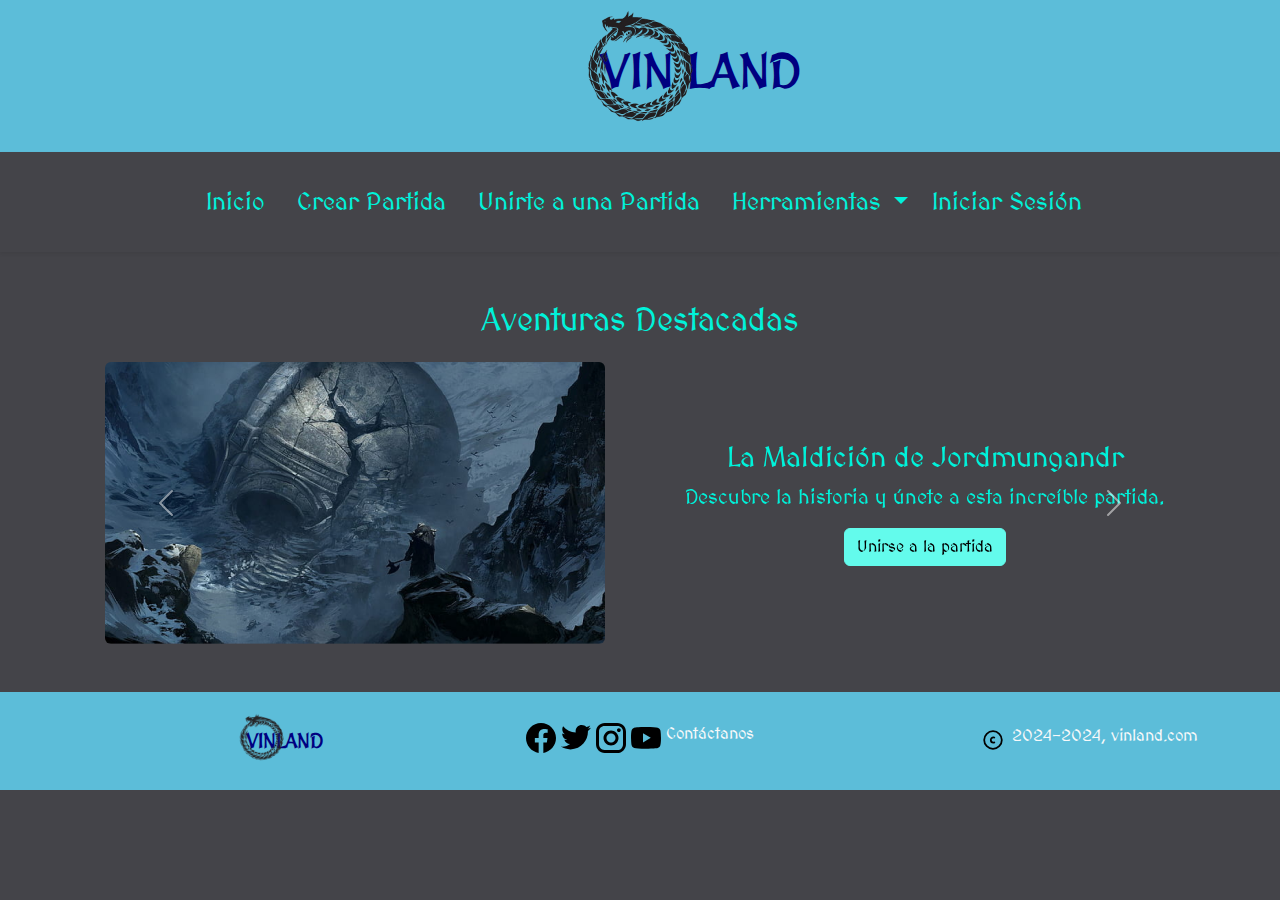
<file: proyectoFigma/partidas/index.html>
<!DOCTYPE html>
<html>

<head>
  <meta charset="utf-8" />
  <meta name="viewport" content="width=device-width, initial-scale=1" />
  <style>
    @import url('https://fonts.googleapis.com/css2?family=Mate+SC&family=MedievalSharp&display=swap');
  </style>
  <link rel="stylesheet" href="../../css/bootstrap.css" />
</head>

<body class="bg-dark">

  <header class="bg-primary py-3 text-center">
    <div class="d-flex justify-content-center align-items-center">
      <img src="../img/jordmungandr.png" class="logo-bg" alt="Imagen del Logo en el Header"/>
      <h1 class="display-5 text-uppercase fw-bold">
        <a href="../index.html" class="text-decoration-none">
          <span class="text-info">VIN</span>
          <span class="text-info">LAND</span>
        </a>
      </h1>
    </div>
  </header>

  <nav class="navbar navbar-expand-lg bg-dark shadow-sm py-4">
    <div class="container">
      <button class="navbar-toggler" type="button" data-bs-toggle="collapse" data-bs-target="#navbarNav"
        aria-controls="navbarNav" aria-expanded="false" aria-label="Toggle navigation">
        <span class="navbar-toggler-icon"></span>
      </button>
      <div class="collapse navbar-collapse" id="navbarNav">
        <ul class="navbar-nav mx-auto">
          <li class="nav-item">
            <a class="nav-link text-secondary mx-2" href="../index.html">Inicio</a>
          </li>
          <li class="nav-item">
            <a class="nav-link text-secondary mx-2" href="../crear/index.html">Crear Partida</a>
          </li>
          <li class="nav-item">
            <a class="nav-link text-secondary mx-2" href="../partidas/index.html">Unirte a una Partida</a>
          </li>
          <li class="nav-item dropdown">
            <a class="nav-link dropdown-toggle text-secondary mx-2" href="#" id="navbarDropdown" role="button"
              data-bs-toggle="dropdown" aria-expanded="false">
              Herramientas
            </a>
            <div class="dropdown-menu p-3 bg-dark text-secondary" aria-labelledby="navbarDropdown">
              <div class="d-flex justify-content-around align-items-start">
                <div class="text-center mx-2">
                  <img src="../img/icon-person.png" class="mb-2 img-fluid icon" alt="Icono de una Persona"/>
                  <h5>Personajes</h5>
                  <p>Crea, administra y juega tus personajes</p>
                </div>
                <div class="text-center mx-2">
                  <img src="../img/🦆 icon _book_.png" class="mb-2 img-fluid icon" alt="Icono de un Libro"/>
                  <h5>Compendio</h5>
                  <p>Tu sistema hecho realidad</p>
                </div>
                <div class="text-center mx-2">
                  <img src="../img/🦆 icon _compass_.png" class="mb-2 img-fluid icon" alt="Icono de una Brújula"/>
                  <h5>Creador de Mapas</h5>
                  <p>Crea mapas para tus juegos</p>
                </div>
              </div>
            </div>
          </li>
          <li class="nav-item">
            <a class="nav-link btn btn-lg text-secondary" href="../login/index.html">Iniciar Sesión</a>
          </li>
        </ul>
      </div>
    </div>
  </nav>

  <main class="container text-center my-5">
    <h2 class="text-secondary mb-4">Aventuras Destacadas</h2>
    <div id="aventuraCarousel" class="carousel slide" data-bs-ride="carousel">
      <div class="carousel-inner">
        <div class="carousel-item active">
          <div class="row align-items-center">
            <div class="col-md-6">
              <img src="../img/maldicionjordmungandr-1.png" class="img-fluid rounded" alt="Portada de una partida llamada Maldición de Jordmungandr" />
            </div>
            <div class="col-md-6">
              <h3 class="text-secondary">La Maldición de Jordmungandr</h3>
              <p class="lead text-secondary">Descubre la historia y únete a esta increíble partida.</p>
              <a href="#" class="btn btn-secondary" data-bs-toggle="modal" data-bs-target="#modalJormundangr">Unirse a la partida</a>
            </div>
          </div>
        </div>

        <div class="carousel-item">
          <div class="row align-items-center">
            <div class="col-md-6">
              <img src="../img/tumbadelrey-1.png" class="img-fluid rounded" alt="Portada de una partida llamada Tumba del Rey" />
            </div>
            <div class="col-md-6">
              <h3 class="text-secondary">La Tumba del Rey</h3>
              <p class="lead text-secondary">Una aventura épica que no te puedes perder.</p>
              <a href="#" class="btn btn-secondary" data-bs-toggle="modal" data-bs-target="#modalTumbaRey">Unirse a la partida</a>
            </div>
          </div>
        </div>
      </div>

      <button class="carousel-control-prev" type="button" data-bs-target="#aventuraCarousel" data-bs-slide="prev">
        <span class="carousel-control-prev-icon" aria-hidden="true"></span>
        <span class="visually-hidden">Anterior</span>
      </button>
      <button class="carousel-control-next" type="button" data-bs-target="#aventuraCarousel" data-bs-slide="next">
        <span class="carousel-control-next-icon" aria-hidden="true"></span>
        <span class="visually-hidden">Siguiente</span>
      </button>
    </div>
  </main>

  <footer class="bg-primary text-light py-4">
    <div class="container">
      <div class="row text-center text-md-start align-items-center">
        <div class="col-md-4 mb-3 mb-md-0 d-flex align-items-center justify-content-center">
          <img src="../img/jordmungandr-footer.png" class="logo-footer-bg" alt="Imagen del Logo en el Footer"/>
          <h5 class="text-uppercase fw-bold mb-0">
            <span class="text-info">VIN</span><span class="text-info">LAND</span>
          </h5>
        </div>

        <div class="col-md-4 mb-3 mb-md-0 d-flex justify-content-center">
          <p class="mb-2">
            <img src="../img/facebook.svg" style="width: 30px;" alt="Imagen del Logo de Facebook"/>
            <img src="../img/twitter.svg" style="width: 30px;" alt="Imagen del Logo de Twitter"/>
            <img src="../img/instagram.svg" style="width: 30px;" alt="Imagen del Logo de Instagram"/>
            <img src="../img/youtube.svg" style="width: 30px;" alt="Imagen del Logo de Youtube"/>
            Contáctanos
          </p>
        </div>

        <div class="col-md-4 text-center text-md-end">
          <p class="mb-2">
            <img src="../img/icon _copyright_.svg" class="me-1" style="width: 20px;" alt="Imagen del Logo Copyright"/>
            2024-2024, vinland.com
          </p>
        </div>
      </div>
    </div>
  </footer>
  
  <div class="modal fade" id="modalJormundangr" tabindex="-1" aria-labelledby="modalJormundangrLabel"
    aria-hidden="true">
    <div class="modal-dialog">
      <div class="modal-content">
        <div class="modal-header">
          <h5 class="modal-title" id="modalJormundangrLabel">Unirse a "La Maldición de Jormundangr"</h5>
          <button type="button" class="btn-close" data-bs-dismiss="modal" aria-label="Cerrar"></button>
        </div>
        <div class="modal-body">
          <p>Descubre la historia y únete a esta increíble partida.</p>
        </div>
        <div class="modal-footer">
          <button type="button" class="btn btn-secondary" data-bs-dismiss="modal">Cerrar</button>
          <button type="button" class="btn btn-secondary">Unirse</button>
        </div>
      </div>
    </div>
  </div>

  
  <div class="modal fade" id="modalTumbaRey" tabindex="-1" aria-labelledby="modalTumbaReyLabel" aria-hidden="true">
    <div class="modal-dialog">
      <div class="modal-content">
        <div class="modal-header">
          <h5 class="modal-title" id="modalTumbaReyLabel">Unirse a "La Tumba del Rey"</h5>
          <button type="button" class="btn-close" data-bs-dismiss="modal" aria-label="Cerrar"></button>
        </div>
        <div class="modal-body">
          <p>Una aventura épica que no te puedes perder.</p>
        </div>
        <div class="modal-footer">
          <button type="button" class="btn btn-secondary" data-bs-dismiss="modal">Cerrar</button>
          <button type="button" class="btn btn-secondary">Unirse</button>
        </div>
      </div>
    </div>
  </div>

  <script src="https://cdn.jsdelivr.net/npm/bootstrap@5.3.0-alpha3/dist/js/bootstrap.bundle.min.js"></script>
</body>

</html>
</file>
